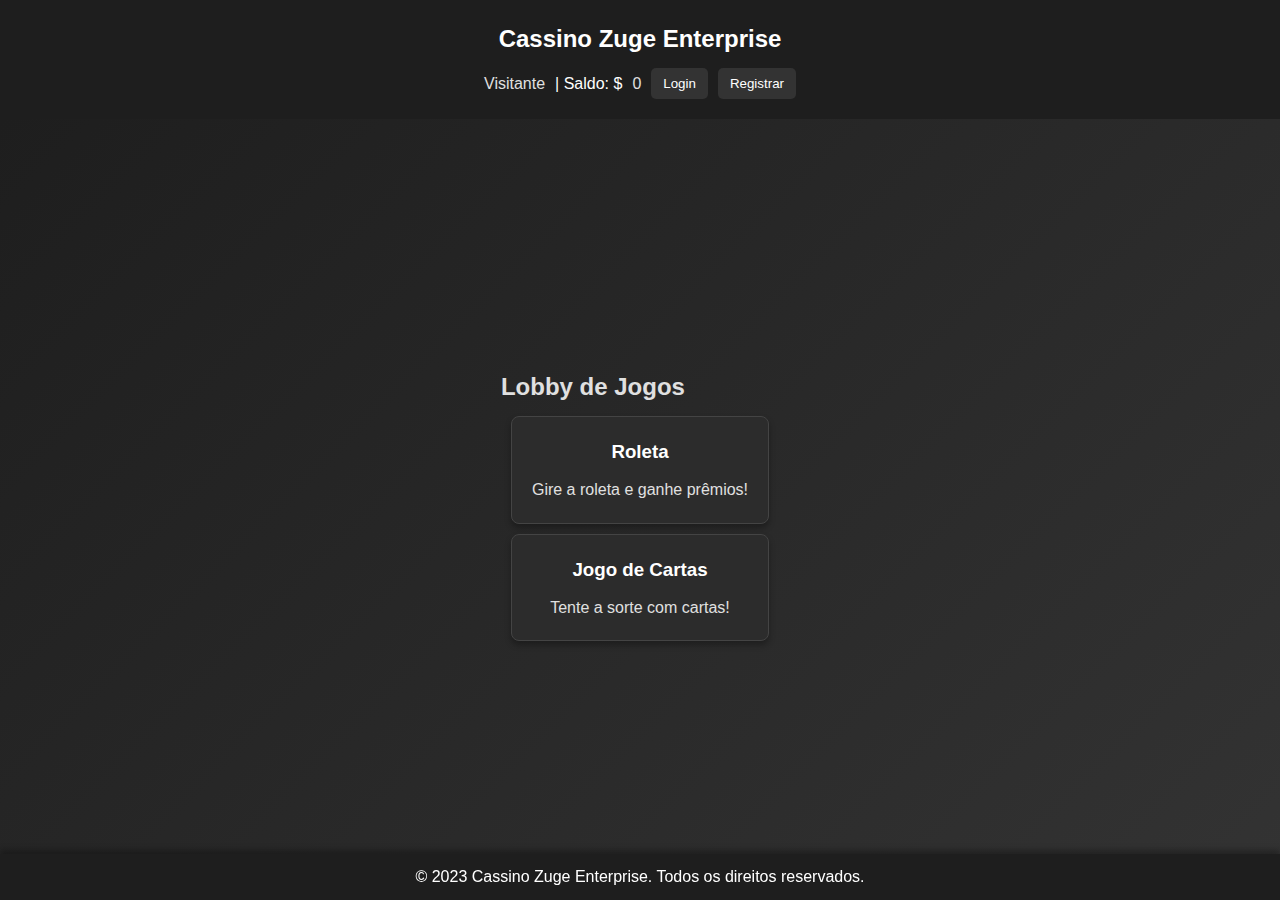
<file: cassino/index.html>
<!DOCTYPE html>
<html lang="en">
<head>
    <meta charset="UTF-8">
    <meta name="viewport" content="width=device-width, initial-scale=1.0">
    <title>Cassino Zuge Enterprise</title>
    <link rel="stylesheet" href="css/style.css">
</head>
<body>
    <!-- Cabeçalho -->
    <header>
        <h1>Cassino Zuge Enterprise</h1>
        <div id="user-info">
            <span id="username">Visitante</span> | Saldo: $<span id="balance">0</span>
            <button onclick="window.location.href='login.html'">Login</button>
            <button onclick="window.location.href='register.html'">Registrar</button>
        </div>
    </header>

    <!-- Lobby de Jogos -->
    <main>
        <section id="lobby">
            <h2>Lobby de Jogos</h2>
            <div class="game-card" onclick="window.location.href='roleta.html'">
                <h3>Roleta</h3>
                <p>Gire a roleta e ganhe prêmios!</p>
            </div>
            <div class="game-card" onclick="window.location.href='cartas.html'">
                <h3>Jogo de Cartas</h3>
                <p>Tente a sorte com cartas!</p>
            </div>
        </section>
    </main>

    <!-- Rodapé -->
    <footer>
        <p>&copy; 2023 Cassino Zuge Enterprise. Todos os direitos reservados.</p>
    </footer>

    <!-- Scripts -->
    <script src="js/scripts.js"></script>
</body>
</html>
</file>
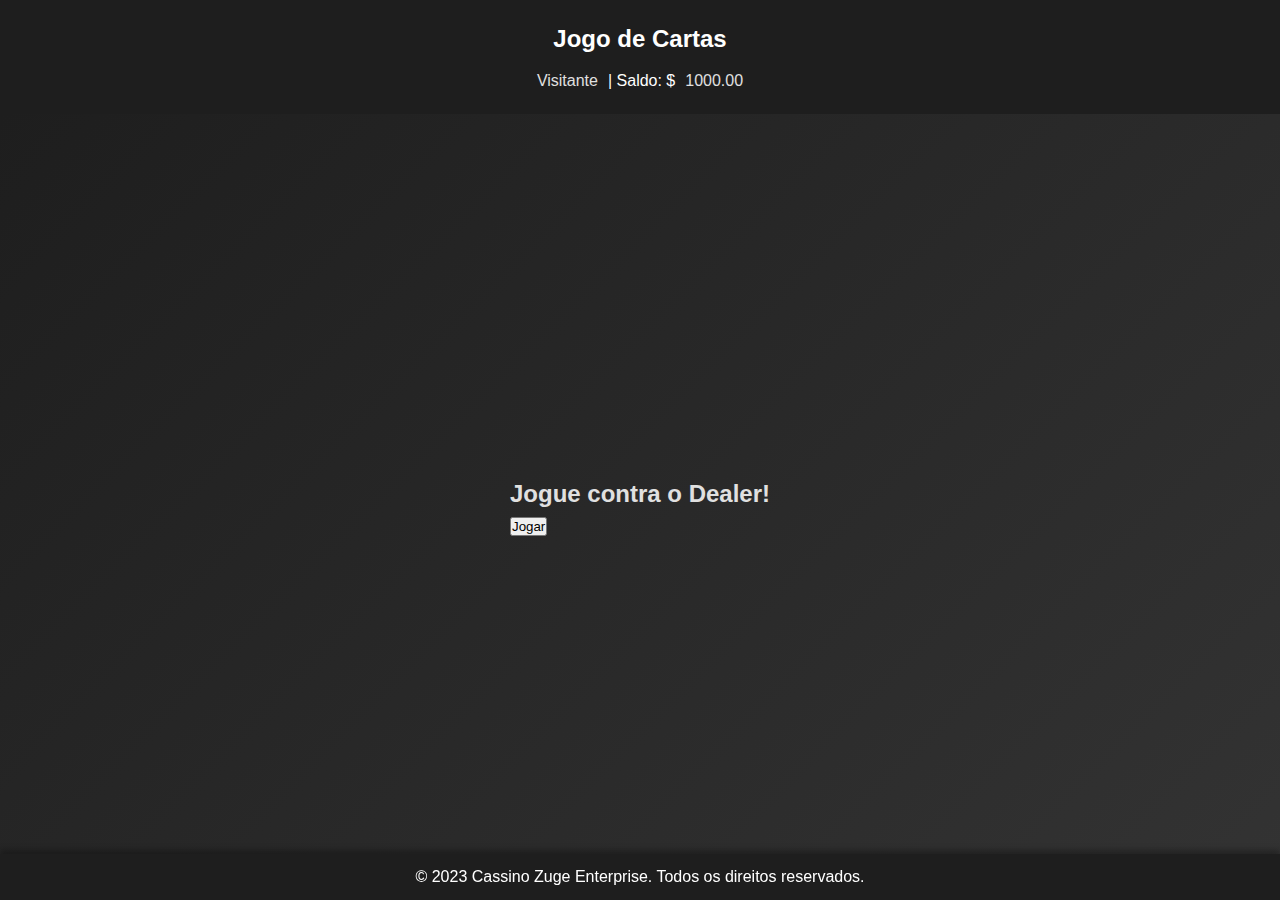
<file: cassino/cartas.html>
<!DOCTYPE html>
<html lang="en">
<head>
    <meta charset="UTF-8">
    <meta name="viewport" content="width=device-width, initial-scale=1.0">
    <title>Jogo de Cartas - Cassino Zuge Enterprise</title>
    <link rel="stylesheet" href="css/style.css">
</head>
<body>
    <header>
        <h1>Jogo de Cartas</h1>
        <div id="user-info">
            <span id="username">Visitante</span> | Saldo: $<span id="balance">0</span>
        </div>
    </header>

    <main>
        <div id="cards-container">
            <h2>Jogue contra o Dealer!</h2>
            <button id="play-cards">Jogar</button>
            <p id="cards-result"></p>
        </div>
    </main>

    <footer>
        <p>&copy; 2023 Cassino Zuge Enterprise. Todos os direitos reservados.</p>
    </footer>

    <script src="js/cartas.js"></script>
</body>
</html>
</file>
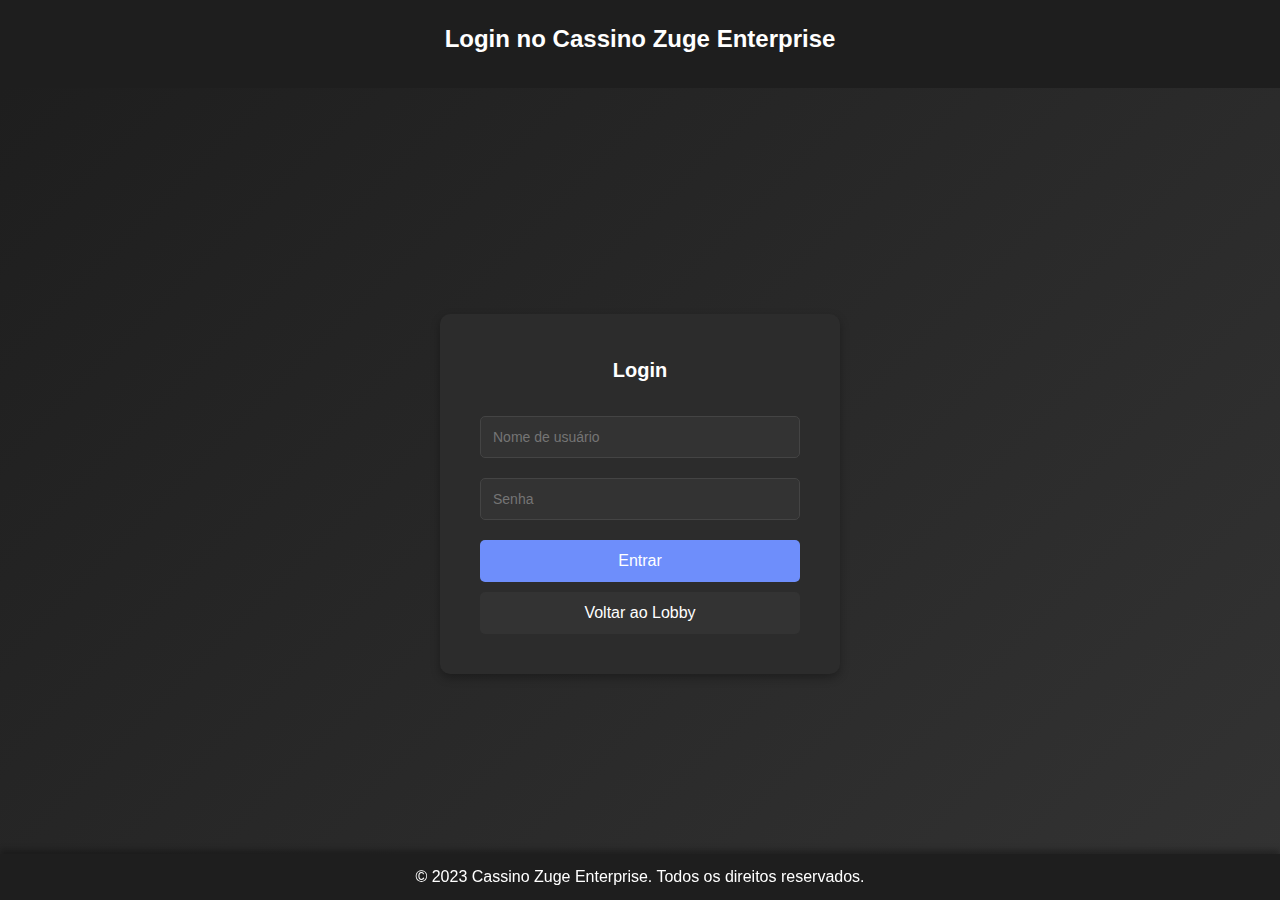
<file: cassino/login.html>
<!DOCTYPE html>
<html lang="en">
<head>
    <meta charset="UTF-8">
    <meta name="viewport" content="width=device-width, initial-scale=1.0">
    <title>Login - Cassino Zuge Enterprise</title>
    <link rel="stylesheet" href="css/style.css">
</head>
<body>
    <header>
        <h1>Login no Cassino Zuge Enterprise</h1>
    </header>

    <main>
        <div id="login-form">
            <h3>Login</h3>
            <input type="text" id="login-username" placeholder="Nome de usuário" required>
            <input type="password" id="login-password" placeholder="Senha" required>
            <button onclick="login()">Entrar</button>
            <button onclick="window.location.href='index.html'">Voltar ao Lobby</button>
        </div>
    </main>

    <footer>
        <p>&copy; 2023 Cassino Zuge Enterprise. Todos os direitos reservados.</p>
    </footer>

    <script src="js/scripts.js"></script>
</body>
</html>
</file>
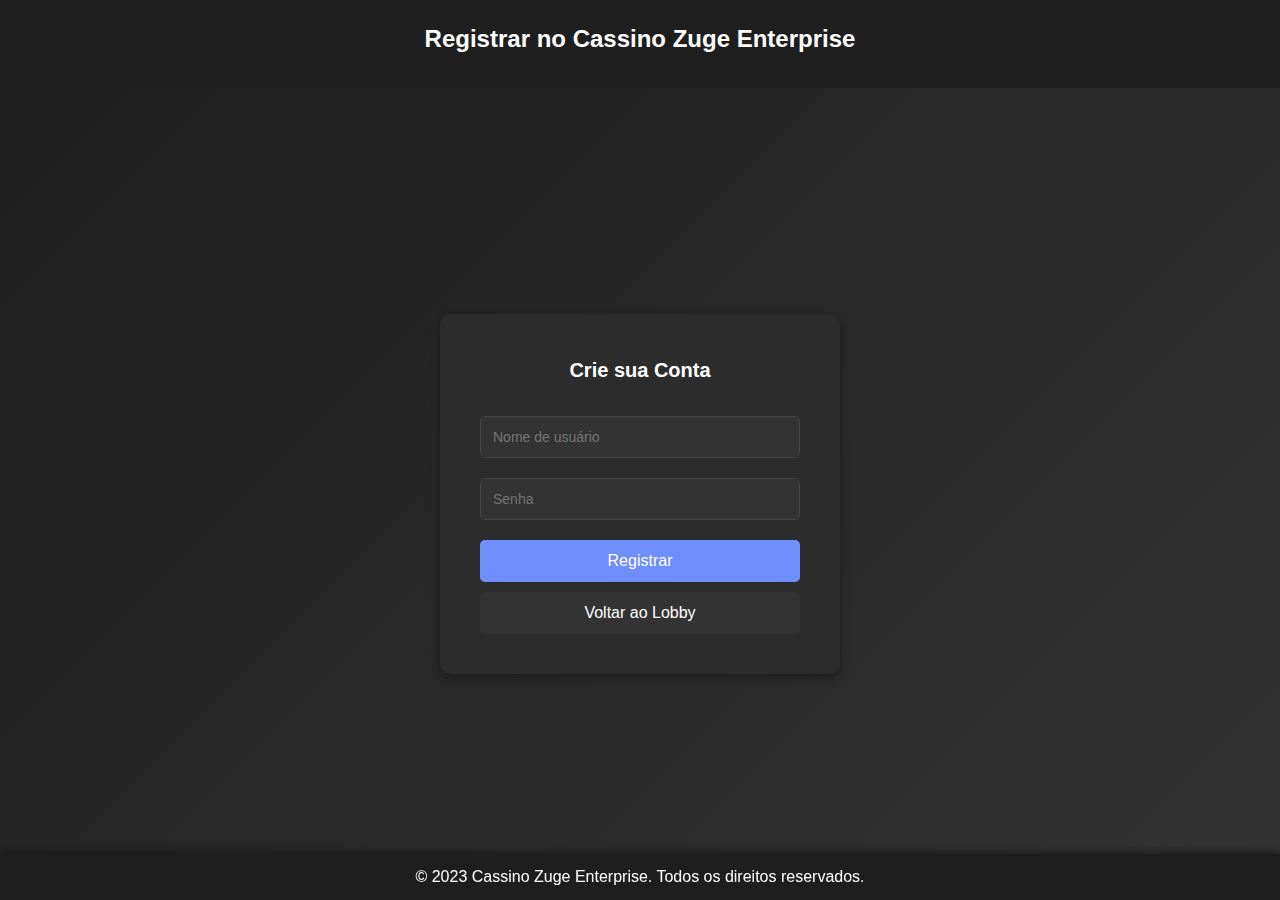
<file: cassino/register.html>
<!DOCTYPE html>
<html lang="en">
<head>
    <meta charset="UTF-8">
    <meta name="viewport" content="width=device-width, initial-scale=1.0">
    <title>Registrar - Cassino Zuge Enterprise</title>
    <link rel="stylesheet" href="css/style.css">
</head>
<body>
    <!-- Cabeçalho -->
    <header>
        <h1>Registrar no Cassino Zuge Enterprise</h1>
    </header>

    <!-- Conteúdo Principal -->
    <main>
        <div id="register-form">
            <h3>Crie sua Conta</h3>
            <input type="text" id="username" placeholder="Nome de usuário" required>
            <input type="password" id="password" placeholder="Senha" required>
            <button id="register-button">Registrar</button>
            <button onclick="window.location.href='index.html'">Voltar ao Lobby</button>
        </div>
    </main>

    <!-- Rodapé -->
    <footer>
        <p>&copy; 2023 Cassino Zuge Enterprise. Todos os direitos reservados.</p>
    </footer>

    <!-- Scripts -->
    <script src="js/scripts.js"></script>
</body>
</html>
</file>
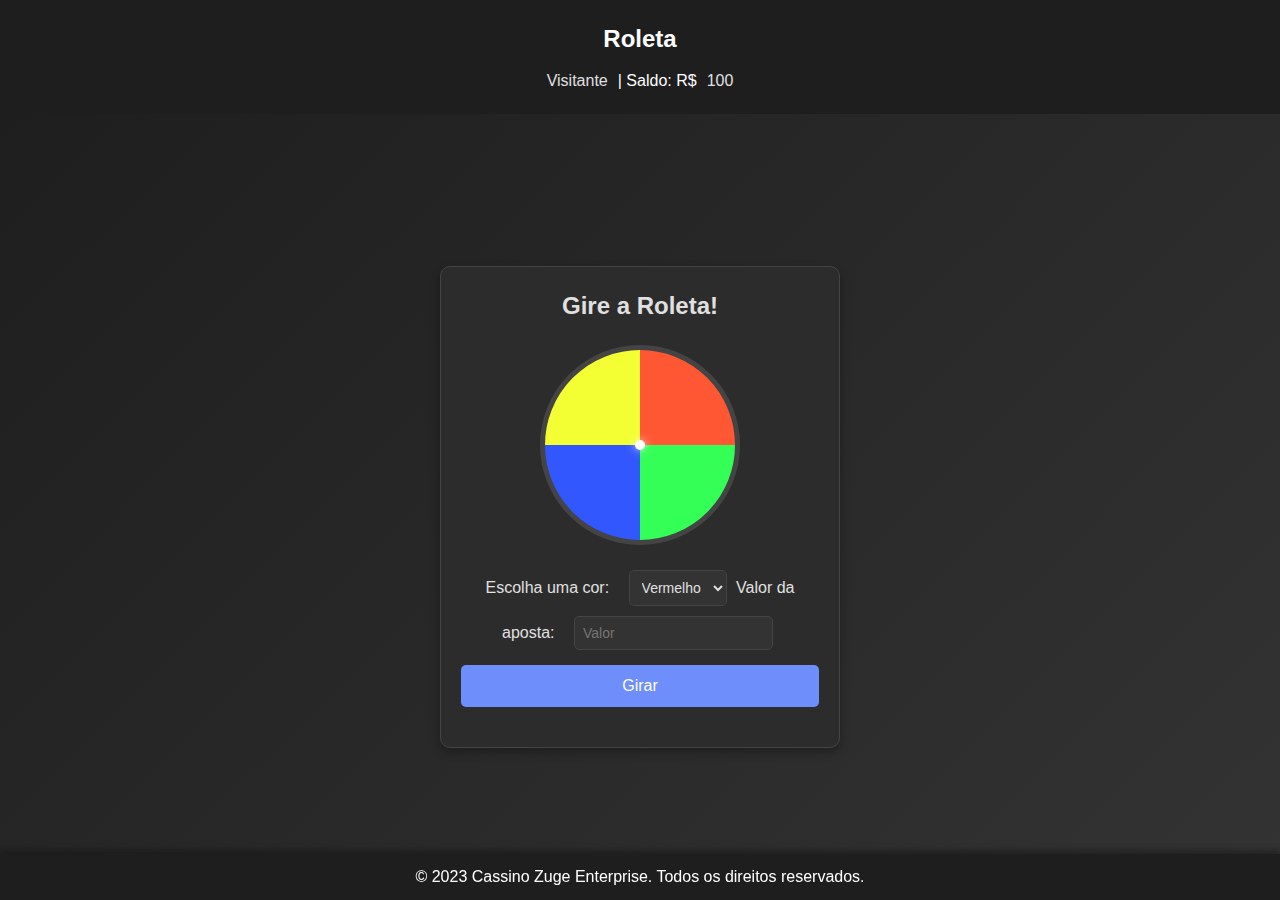
<file: cassino/roleta.html>
<!DOCTYPE html>
<html lang="pt-BR">
<head>
    <meta charset="UTF-8">
    <meta name="viewport" content="width=device-width, initial-scale=1.0">
    <title>Roleta - Cassino Zuge Enterprise</title>
    <link rel="stylesheet" href="css/style.css">
</head>
<body>
    <!-- Cabeçalho -->
    <header>
        <h1>Roleta</h1>
        <div id="user-info">
            <span id="username">Visitante</span> | Saldo: R$<span id="balance">100</span>
        </div>
    </header>

    <!-- Conteúdo Principal -->
    <main>
        <div id="roulette-container">
            <h2>Gire a Roleta!</h2>

            <!-- Roleta -->
            <div id="roulette-wheel">
                <div id="spinner"></div>
            </div>

            <!-- Seta indicadora -->
            <div id="arrow"></div>

            <!-- Formulário de Aposta -->
            <div id="bet-form">
                <label for="bet-color">Escolha uma cor:</label>
                <select id="bet-color">
                    <option value="vermelho">Vermelho</option>
                    <option value="verde">Verde</option>
                    <option value="azul">Azul</option>
                    <option value="amarelo">Amarelo</option>
                </select>

                <label for="bet-amount">Valor da aposta:</label>
                <input type="number" id="bet-amount" min="1" placeholder="Valor">

                <button id="spin-button">Girar</button>
            </div>

            <p id="result"></p>
        </div>
    </main>

    <!-- Rodapé -->
    <footer>
        <p>&copy; 2023 Cassino Zuge Enterprise. Todos os direitos reservados.</p>
    </footer>

    <!-- Scripts -->
    <script src="js/roleta.js"></script>
</body>
</html>
</file>
<file: cassino/css/style.css>
/* Reset básico */
* {
    margin: 0;
    padding: 0;
    box-sizing: border-box;
}

/* Configuração global */
body {
    font-family: 'Arial', sans-serif;
    background-color: #121212; /* Fundo escuro */
    color: #e0e0e0; /* Texto claro */
    line-height: 1.6;
    display: flex;
    flex-direction: column;
    min-height: 100vh;
    margin: 0;
}

/* Cabeçalho */
header {
    background-color: #1e1e1e; /* Cinza escuro */
    color: white;
    padding: 20px;
    text-align: center;
    box-shadow: 0 4px 6px rgba(0, 0, 0, 0.3);
}

header h1 {
    font-size: 24px;
    margin-bottom: 10px;
}

#user-info {
    display: flex;
    justify-content: center;
    align-items: center;
    gap: 10px;
    margin-top: 10px;
}

#user-info span {
    font-size: 16px;
    color: #e0e0e0;
}

#user-info button {
    padding: 8px 12px;
    background-color: #333; /* Botão escuro */
    color: white;
    border: none;
    border-radius: 5px;
    cursor: pointer;
    transition: background-color 0.3s ease;
}

#user-info button:hover {
    background-color: #555; /* Escurece o botão no hover */
}

/* Main (conteúdo principal) */
main {
    flex: 1;
    display: flex;
    justify-content: center;
    align-items: center;
    padding: 20px;
    background: linear-gradient(135deg, #1e1e1e, #333); /* Gradiente escuro */
}

.game-card {
    background-color: #2c2c2c; /* Fundo escuro para os cards */
    border: 1px solid #444;
    border-radius: 8px;
    padding: 20px;
    margin: 10px;
    text-align: center;
    cursor: pointer;
    transition: transform 0.3s ease, box-shadow 0.3s ease;
    box-shadow: 0 4px 6px rgba(0, 0, 0, 0.3);
}

.game-card:hover {
    transform: translateY(-5px);
    box-shadow: 0 6px 10px rgba(0, 0, 0, 0.4);
}

.game-card h3 {
    color: white;
    margin-bottom: 10px;
}

.game-card p {
    color: #e0e0e0;
}

/* Formulários de Registro e Login */
#register-form,
#login-form {
    background: #2c2c2c; /* Fundo escuro */
    padding: 40px;
    border-radius: 10px;
    box-shadow: 0 4px 10px rgba(0, 0, 0, 0.3);
    text-align: center;
    width: 100%;
    max-width: 400px;
}

#register-form h3,
#login-form h3 {
    font-size: 20px;
    margin-bottom: 20px;
    color: white;
}

#register-form input,
#login-form input {
    width: 100%;
    padding: 12px;
    margin: 10px 0;
    border: 1px solid #444;
    border-radius: 5px;
    background-color: #333; /* Input escuro */
    color: #e0e0e0; /* Texto claro nos inputs */
    font-size: 14px;
    transition: border-color 0.3s ease;
}

#register-form input:focus,
#login-form input:focus {
    border-color: #6e8efb; /* Destaca o campo ao focar */
    outline: none;
}

#register-form button,
#login-form button {
    width: 100%;
    padding: 12px;
    margin-top: 10px;
    background-color: #6e8efb; /* Cor primária para botões */
    color: white;
    border: none;
    border-radius: 5px;
    font-size: 16px;
    cursor: pointer;
    transition: background-color 0.3s ease;
}

#register-form button:hover,
#login-form button:hover {
    background-color: #5a7de2; /* Escurece a cor no hover */
}

#register-form button:last-child,
#login-form button:last-child {
    background-color: #333; /* Botão "Voltar ao Lobby" */
    margin-top: 10px;
}

#register-form button:last-child:hover,
#login-form button:last-child:hover {
    background-color: #555; /* Escurece o botão "Voltar ao Lobby" */
}

/* Rodapé */
footer {
    text-align: center;
    padding: 10px;
    background-color: #1e1e1e; /* Cinza escuro */
    color: white;
    box-shadow: 0 -4px 6px rgba(0, 0, 0, 0.3);
    position: fixed;
    bottom: 0;
    width: 100%;
}

/* Responsividade */
@media (max-width: 768px) {
    header h1 {
        font-size: 20px;
    }

    #register-form,
    #login-form {
        padding: 20px;
    }
}
/* Reset básico */
* {
    margin: 0;
    padding: 0;
    box-sizing: border-box;
}

/* Configuração global */
body {
    font-family: 'Arial', sans-serif;
    background-color: #121212; /* Fundo escuro */
    color: #e0e0e0; /* Texto claro */
    line-height: 1.6;
    display: flex;
    flex-direction: column;
    min-height: 100vh;
    margin: 0;
}

/* Cabeçalho */
header {
    background-color: #1e1e1e; /* Cinza escuro */
    color: white;
    padding: 20px;
    text-align: center;
    box-shadow: 0 4px 6px rgba(0, 0, 0, 0.3);
}

#user-info {
    display: flex;
    justify-content: center;
    align-items: center;
    gap: 10px;
    margin-top: 10px;
}

#user-info span {
    font-size: 16px;
    color: #e0e0e0;
}

/* Main (conteúdo principal) */
main {
    flex: 1;
    display: flex;
    justify-content: center;
    align-items: center;
    padding: 20px;
    background: linear-gradient(135deg, #1e1e1e, #333); /* Gradiente escuro */
}

#roulette-container {
    background-color: #2c2c2c; /* Fundo escuro */
    border: 1px solid #444;
    border-radius: 10px;
    padding: 20px;
    text-align: center;
    width: 100%;
    max-width: 400px;
    box-shadow: 0 4px 10px rgba(0, 0, 0, 0.3);
}

#roulette-wheel {
    position: relative;
    width: 200px;
    height: 200px;
    margin: 20px auto;
    border: 5px solid #444;
    border-radius: 50%;
    background: conic-gradient(
        #ff5733 0% 25%,
        #33ff57 25% 50%,
        #3357ff 50% 75%,
        #f3ff33 75% 100%
    );
    overflow: hidden;
}

#spinner {
    position: absolute;
    top: 50%;
    left: 50%;
    width: 10px;
    height: 10px;
    background-color: white;
    border-radius: 50%;
    transform: translate(-50%, -50%);
    box-shadow: 0 0 10px rgba(255, 255, 255, 0.8);
}

#spin-button {
    width: 100%;
    padding: 12px;
    margin-top: 20px;
    background-color: #6e8efb; /* Cor primária */
    color: white;
    border: none;
    border-radius: 5px;
    font-size: 16px;
    cursor: pointer;
    transition: background-color 0.3s ease;
}

#spin-button:hover {
    background-color: #5a7de2; /* Escurece a cor no hover */
}

#result {
    margin-top: 20px;
    font-size: 18px;
    color: #e0e0e0;
}

/* Rodapé */
footer {
    text-align: center;
    padding: 10px;
    background-color: #1e1e1e; /* Cinza escuro */
    color: white;
    box-shadow: 0 -4px 6px rgba(0, 0, 0, 0.3);
    position: fixed;
    bottom: 0;
    width: 100%;
}

/* Responsividade */
@media (max-width: 768px) {
    header h1 {
        font-size: 20px;
    }

    #roulette-container {
        padding: 15px;
    }
}
/* Estilo do formulário de aposta */
#bet-form {
    margin-top: 20px;
    text-align: center;
}

#bet-form label {
    font-size: 16px;
    color: #e0e0e0;
    margin-right: 10px;
}

#bet-form select,
#bet-form input {
    padding: 8px;
    margin: 5px;
    border: 1px solid #444;
    border-radius: 5px;
    background-color: #333;
    color: #e0e0e0;
    font-size: 14px;
}

#bet-form button {
    width: 100%;
    padding: 12px;
    margin-top: 10px;
    background-color: #6e8efb;
    color: white;
    border: none;
    border-radius: 5px;
    font-size: 16px;
    cursor: pointer;
    transition: background-color 0.3s ease;
}

#bet-form button:hover {
    background-color: #5a7de2;
}
</file>
